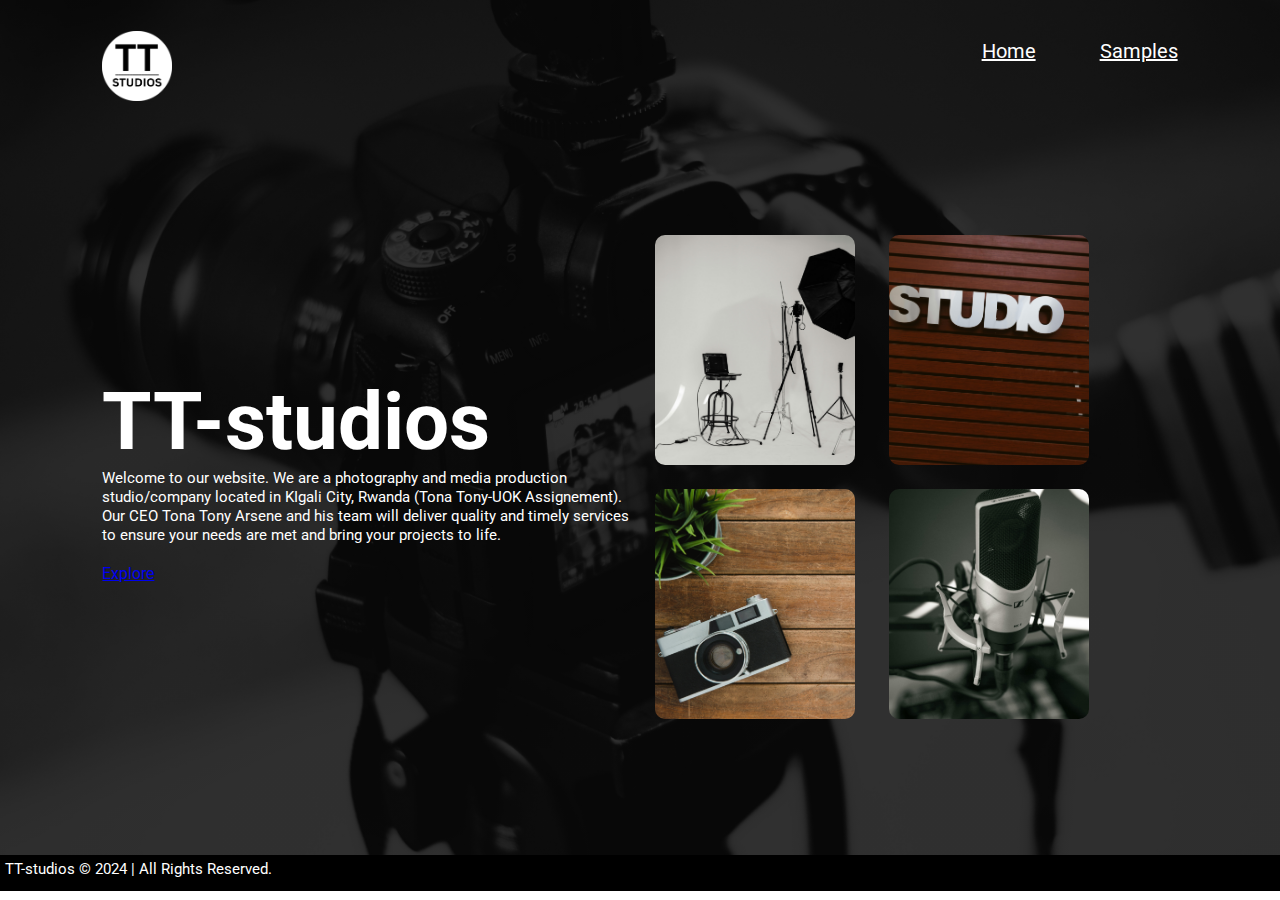
<file: index.html>
<!DOCTYPE html>
<html lang="en">
<head>
    <meta charset="UTF-8">
    <meta name="viewport" content="width=device-width, initial-scale=1.0">
    <title>Home | TT-studios</title>
    <link rel="icon" href="LOGO2x.png" type="image/x-icon">
    <link rel="stylesheet" href="style.css">
</head>
<body>
    <div class="container">
        <!-- Navbar -->
        <div class="navbar">
            <img src="LOGO2x.png" alt="" class="logo" href="">
            <nav>
                <ul>
                    <li><a href="index.html">Home</a></li>
                    <li><a href="samples.html">Samples</a></li>
                </ul>
            </nav> 
        </div>
        <!-- Landing page content -->
        <div class="row">
            <div class="col">
                <h1>TT-studios</h1>
                <p>Welcome to our website. We are a photography and media production<br/>
                    studio/company located in KIgali City, Rwanda (Tona Tony-UOK Assignement).<br/>
                    Our CEO Tona Tony Arsene and his team will deliver quality and timely services<br/> 
                    to ensure your needs are met and bring your projects to life.<br/>
                </p><br/>
                <a id="button" href="samples.html">Explore</a>
            </div>
            <div class="col">
                <div class="card card1">
                    <h5></h5>
                </div>
                <div class="card card2">
                    <h5></h5>
                </div>
                <div class="card card3">
                    <h5></h5>
                </div>
                <div class="card card4">
                    <h5></h5>
                </div>
            </div>
        </div>

    </div>

    <!-- Footer -->
    <footer class="footer">
        <div class="footer-text">
            <p>TT-studios &copy; 2024 | All Rights Reserved.</p>
        </div>
    </footer>
    
</body>
</html>
</file>
<file: style.css>
@import url('https://fonts.googleapis.com/css2?family=Roboto:ital,wght@0,100;0,300;0,400;0,500;0,700;0,900;1,100;1,300;1,400;1,500;1,700;1,900&display=swap');

* {
    margin: 0;
    padding: 0;
    font-family: 'Roboto', sans-serif;
    scroll-behavior: smooth;
}

.container {
    width: 100%;
    height: 95vh;
    background-image: linear-gradient(rgba(0,0,0,0.7),rgba(0,0,0,0.7)),url(img0.jpg);
    background-position: center;
    background-size: cover;
    padding-left: 8%;
    padding-right: 8%;
    box-sizing: border-box;
}

.navbar {
    height: 12%;
    display: flex;
    align-items: center;
}

.logo {
    width: 70px;
    cursor: pointer;
    padding-top: 30px;
}

nav {
    flex: 1;
    text-align: right;
}

nav ul li {
    list-style: none;
    display: inline-block;
    margin-left: 60px;
}

nav ul li a {
    color: #ffffff;
    font-size: 20px;
}

.row {
    display: flex;
    height: 88%;
    align-items: center;
}

.col {
    flex-basis: 50%;
}

h1 {
    color:#ffffff;
    font-size: 80px;
}

p {
    color: #ffffff;
    font-size: 15px;
    line-height: 19px;
}

.button {
    color:#000000;
    font-size: 15px;
    font-weight: 500;
    padding: 10px;
    background-color: #ffffff;
    border-radius: 15px;
    margin-top: 50px;
	text-decoration: none;
	border: 2px solid black;
}

.button:hover {
	background-color: blue;
}

.card {
    width: 200px;
    height: 230px;
    display: inline-block;
    border-radius: 10px;
    padding: 15px 25px;
    box-sizing: border-box;
    cursor: pointer;
    margin: 10px 15px;
    background-position: center;
    background-size: cover;
    transition: transform 0.5s;

}

.card1 {
    background-image: url(img1.jpg);
}
.card2 {
    background-image: url(img2.jpg);
}
.card3 {
    background-image: url(img3.jpg);
}
.card4 {
    background-image: url(img4.jpg);
}

.card:hover {
    transform: translateY(-10px);
}

.footer {
    padding: 5px;
    padding-bottom: 11.5px;
    background:#000000;
    color: #ffffff;
}

.footer-text {
    font-size: 15px;
}

/* Samples page*/

.container2 {
    width: 100%;
    height: fit-content;
    background-color: #ededed;
    color: #000000;
    padding-left: 8%;
    padding-right: 8%;
    box-sizing: border-box;
}

.container2 h1 {
    color:#000000;
    font-size: 40px;
}

.container2 p {
    color:#000000;
    font-size: 20px;
}

.container2 .card {
    width: 240px;
    height: 210px;
}

.container2 h5 {
    color: #ffffff;
}

.navbar2 {
    height: 15%;
    display: flex;
    align-items: center;
}


.navbar2 nav ul li a {
    color: #000000;
    font-size: 20px;
}

.sampleBox {
position: relative;
display: flex;
align-items: center;
padding-top: 2%;
padding-bottom: 2%;
max-height: fit-content;
justify-content: center;
flex-direction: column;
gap: 65px;
background: #ededed;
}

.sampleBox audio {
    border: 5px;
    background-color: #000000;
    border-radius: 20px;
}
</file>
